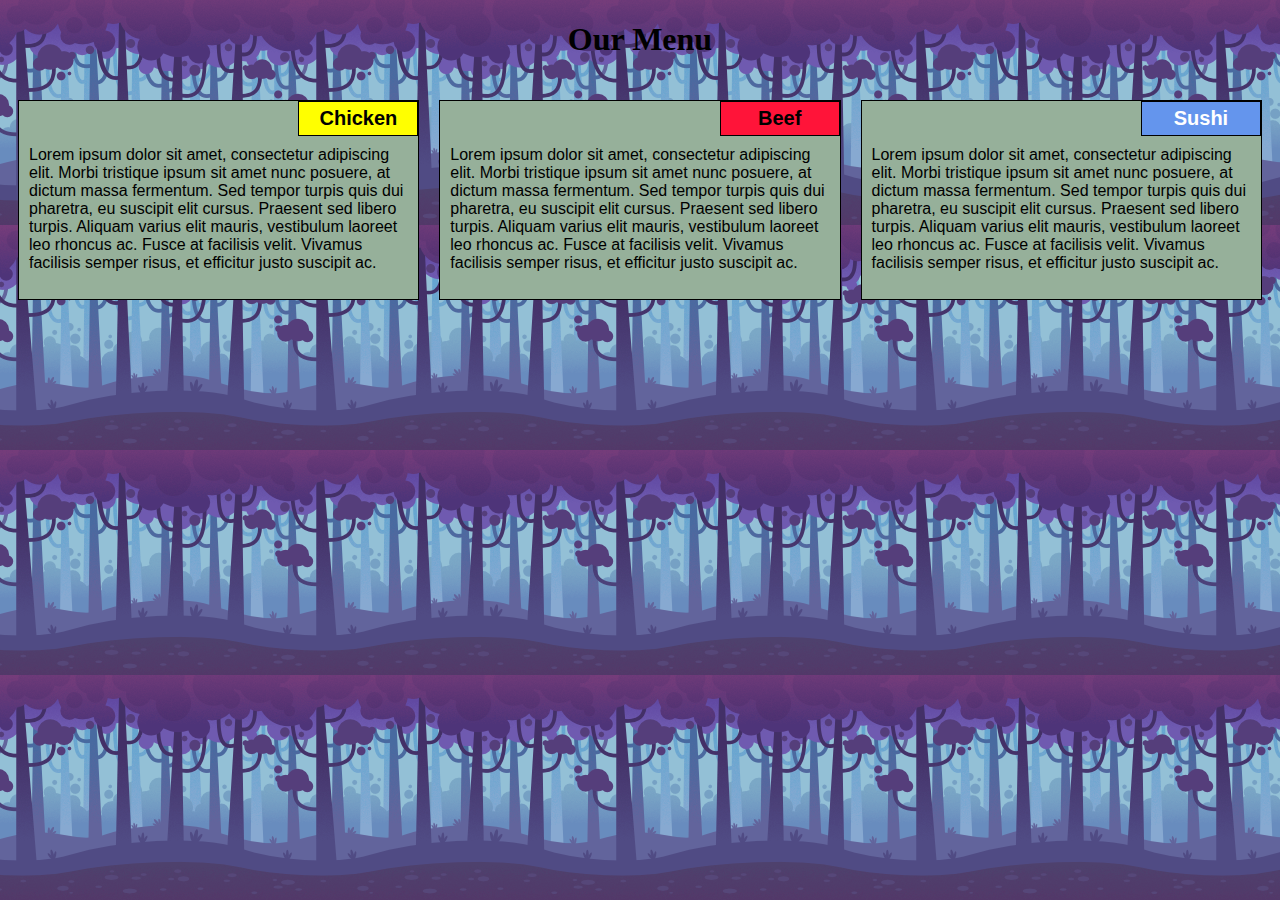
<file: module2/index.html>
<!DOCTYPE html>
<html>
<head>
	<meta charset="utf-8">

	<meta name="viewport" content="width=device-width, initial-scale=1">

	<link rel="stylesheet" type="text/css" href="css/styles.css">
	<title>Module 2 Solution</title>
</head>
<body>
	<h1>Our Menu</h1>
	<div class="row">
	<div class="container col-lg-4 col-md-6 col-sm-12">
		<section>
		<div id="chicken">
			Chicken
		</div>
		<p>
			Lorem ipsum dolor sit amet, consectetur adipiscing elit. Morbi tristique ipsum sit amet nunc posuere, at dictum massa fermentum. Sed tempor turpis quis dui pharetra, eu suscipit elit cursus. Praesent sed libero turpis. Aliquam varius elit mauris, vestibulum laoreet leo rhoncus ac. Fusce at facilisis velit. Vivamus facilisis semper risus, et efficitur justo suscipit ac. 
		</p>
		</section>
	</div>
	<div class="container col-lg-4 col-md-6 col-sm-12">
		<section>
		<div id="beef">
			Beef
		</div>
		<p>
			Lorem ipsum dolor sit amet, consectetur adipiscing elit. Morbi tristique ipsum sit amet nunc posuere, at dictum massa fermentum. Sed tempor turpis quis dui pharetra, eu suscipit elit cursus. Praesent sed libero turpis. Aliquam varius elit mauris, vestibulum laoreet leo rhoncus ac. Fusce at facilisis velit. Vivamus facilisis semper risus, et efficitur justo suscipit ac. 
		</p>
		</section>
	</div>
	<div class="container col-lg-4 col-md-12 col-sm-12">
		<section>
		<div id="sushi">
			Sushi
		</div>
		<p>
			Lorem ipsum dolor sit amet, consectetur adipiscing elit. Morbi tristique ipsum sit amet nunc posuere, at dictum massa fermentum. Sed tempor turpis quis dui pharetra, eu suscipit elit cursus. Praesent sed libero turpis. Aliquam varius elit mauris, vestibulum laoreet leo rhoncus ac. Fusce at facilisis velit. Vivamus facilisis semper risus, et efficitur justo suscipit ac. 
		</p>
		</section>
	</div>
	</div>
</body>
</html>
</file>
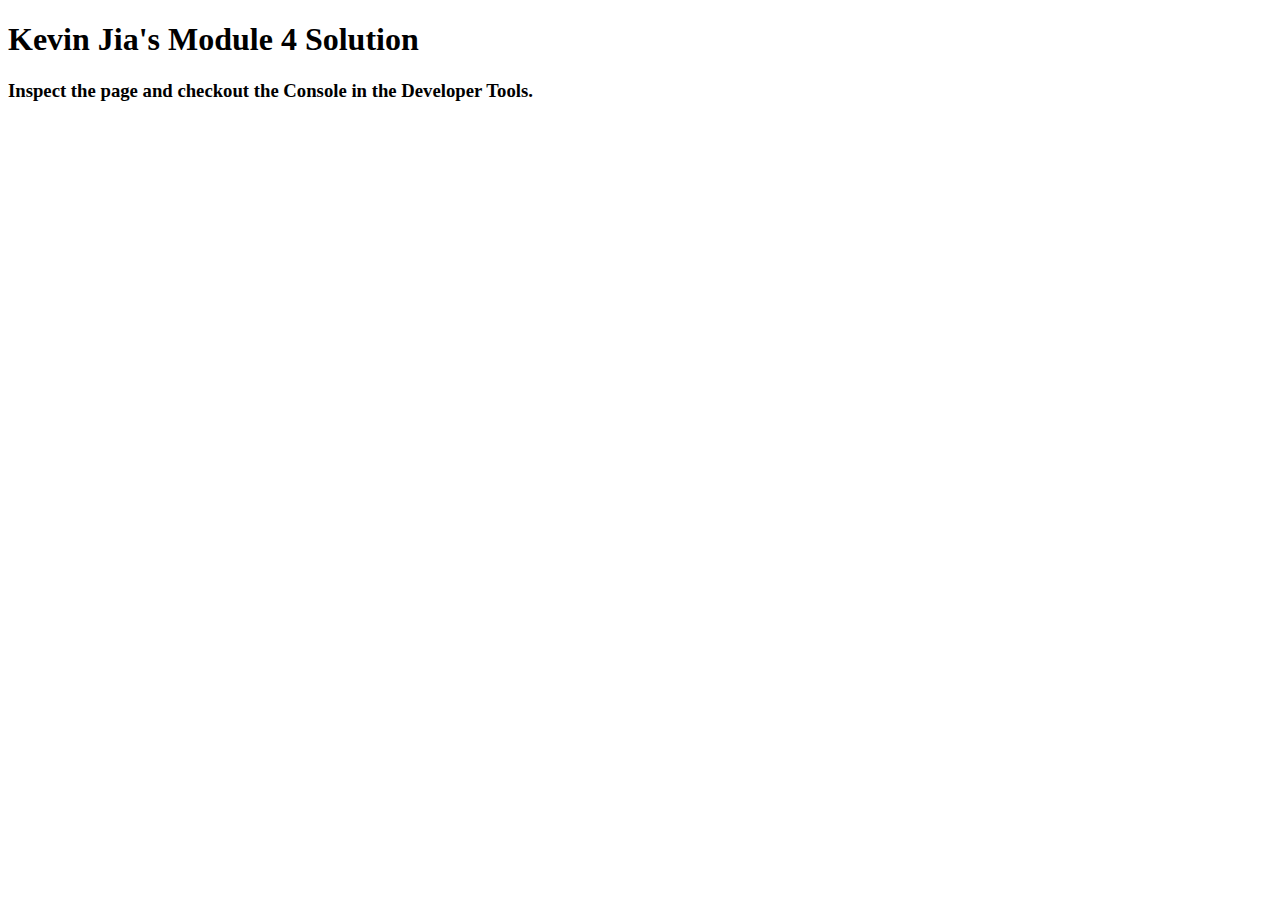
<file: module4/index.html>
<!DOCTYPE html>
<html>
<head>
  <meta charset="utf-8">
  <title>Module 4 Solution</title>
  <script>
    var names = []; // DO NOT REMOVE
  </script>
  <script src="SpeakHello.js"></script>
  <script src="SpeakGoodBye.js"></script>
  <script src="script.js"></script>
</head>
<body>
  <h1>Kevin Jia's Module 4 Solution</h1>
  <h3>Inspect the page and checkout the Console in the Developer Tools.</h3>
</body>
</html>
</file>
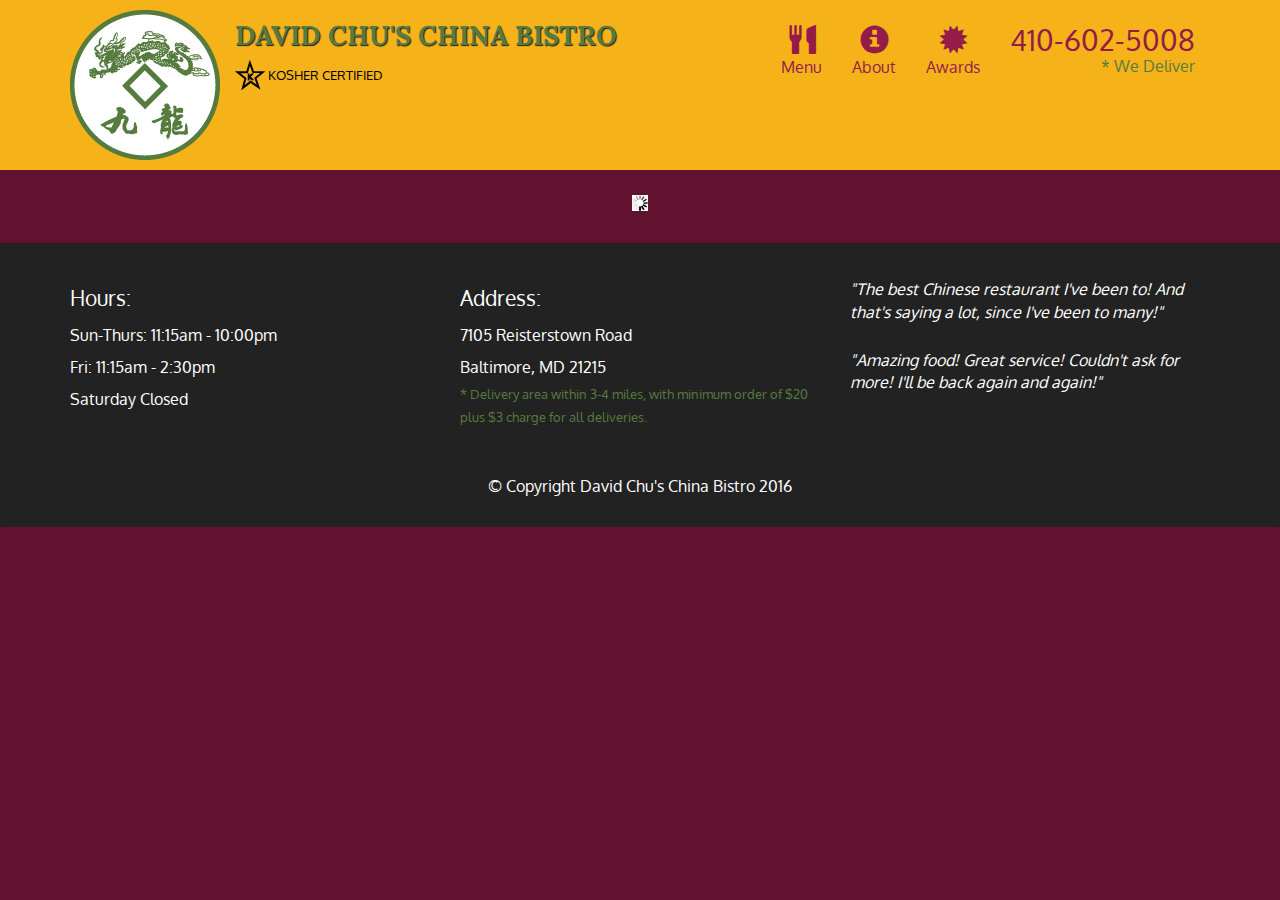
<file: module5/index.html>
<!doctype html>
<html lang="en">
  <head>
    <meta charset="utf-8">
    <meta http-equiv="X-UA-Compatible" content="IE=edge">
    <meta name="viewport" content="width=device-width, initial-scale=1">
    <title>David Chu's China Bistro</title>
    <link rel="stylesheet" href="css/bootstrap.min.css">
    <link rel="stylesheet" href="css/styles.css">
    <link href='https://fonts.googleapis.com/css?family=Oxygen:400,300,700' rel='stylesheet' type='text/css'>
    <link href='https://fonts.googleapis.com/css?family=Lora' rel='stylesheet' type='text/css'>
  </head>
<body>
  <header>
    <nav id="header-nav" class="navbar navbar-default">
      <div class="container">
        <div class="navbar-header">
          <a href="index.html" class="pull-left visible-md visible-lg">
            <div id="logo-img" alt="Logo image"></div>
          </a>

          <div class="navbar-brand">
            <a href="index.html"><h1>David Chu's China Bistro</h1></a>
            <p>
              <img src="images/star-k-logo.png" alt="Kosher certification">
              <span>Kosher Certified</span>
            </p>
          </div>

          <button id="navbarToggle" type="button" class="navbar-toggle collapsed" data-toggle="collapse" data-target="#collapsable-nav" aria-expanded="false">
            <span class="sr-only">Toggle navigation</span>
            <span class="icon-bar"></span>
            <span class="icon-bar"></span>
            <span class="icon-bar"></span>
          </button>
        </div>
        
        <div id="collapsable-nav" class="collapse navbar-collapse">
           <ul id="nav-list" class="nav navbar-nav navbar-right">
            <li id="navHomeButton" class="visible-xs active">
              <a href="index.html">
                <span class="glyphicon glyphicon-home"></span> Home</a>
            </li>
            <li id="navMenuButton">
              <a href="#" onclick="$dc.loadMenuCategories();">
                <span class="glyphicon glyphicon-cutlery"></span><br class="hidden-xs"> Menu</a>
            </li>
            <li>
              <a href="#">
                <span class="glyphicon glyphicon-info-sign"></span><br class="hidden-xs"> About</a>
            </li>
            <li>
              <a href="#">
                <span class="glyphicon glyphicon-certificate"></span><br class="hidden-xs"> Awards</a>
            </li>
            <li id="phone" class="hidden-xs">
              <a href="tel:410-602-5008">
                <span>410-602-5008</span></a><div>* We Deliver</div>
            </li>
          </ul><!-- #nav-list -->
        </div><!-- .collapse .navbar-collapse -->
      </div><!-- .container -->
    </nav><!-- #header-nav -->
  </header>

  <div id="call-btn" class="visible-xs">
    <a class="btn" href="tel:410-602-5008">
    <span class="glyphicon glyphicon-earphone"></span>
    410-602-5008
    </a>
  </div>
  <div id="xs-deliver" class="text-center visible-xs">* We Deliver</div>

  <div id="main-content" class="container"></div>

  <footer class="panel-footer">
    <div class="container">
      <div class="row">
        <section id="hours" class="col-sm-4">
          <span>Hours:</span><br>
          Sun-Thurs: 11:15am - 10:00pm<br>
          Fri: 11:15am - 2:30pm<br>
          Saturday Closed
          <hr class="visible-xs">
        </section>
        <section id="address" class="col-sm-4">
          <span>Address:</span><br>
          7105 Reisterstown Road<br>
          Baltimore, MD 21215
          <p>* Delivery area within 3-4 miles, with minimum order of $20 plus $3 charge for all deliveries.</p>
          <hr class="visible-xs">
        </section>
        <section id="testimonials" class="col-sm-4">
          <p>"The best Chinese restaurant I've been to! And that's saying a lot, since I've been to many!"</p>
          <p>"Amazing food! Great service! Couldn't ask for more! I'll be back again and again!"</p>
        </section>
      </div>
      <div class="text-center">&copy; Copyright David Chu's China Bistro 2016</div>
    </div>
  </footer>

  <!-- jQuery (Bootstrap JS plugins depend on it) -->
  <script src="js/jquery-2.1.4.min.js"></script>
  <script src="js/bootstrap.min.js"></script>
  <script src="js/ajax-utils.js"></script>
  <script src="js/script.js"></script>
</body>
</html>
</file>
<file: module2/css/styles.css>
* {
	box-sizing: border-box;
}

h1 {
	font-family: Brushstroke, fantasy;
	color: #000000;
	text-align: center;
}

body {
	background-image: url("background.jpg.jpg");
	background-color: #FEF5CA;

}

p {
	padding: 10px;
	margin: 0;
}

.container {
	border: none;
	margin-left: auto;
	margin-right: auto;
	margin-top: 10px;
	margin-bottom: 10px;
	padding: 10px;
}

section {
	border:	1px solid black;
	background-color: #96b09a;
	width: 100%;
	height: 200px;
	font-family: Helvetica;
	color: black;
	position: relative;
	overflow: auto;
}

#chicken {
	border: 1px solid black;
	text-align: center;
	width: 30%;
	margin-left: 70%;
	font-family: times-new-roman,sans-serif;
	font-weight: bold;
	font-size: 125%;
	margin-bottom: 0;
	margin-top: 0;
	padding: 5px;
	background-color: #FFFF00;
}

#beef {
	border: 1px solid black;
	text-align: center;
	width: 30%;
	margin-left: 70%;
	font-family: times-new-roman,sans-serif;
	font-weight: bold;
	font-size: 125%;
	margin-bottom: 0;
	margin-top: 0;
	padding: 5px;
	background-color: #FF1439;
}

#sushi {
	border: 1px solid black;
	text-align: center;
	width: 30%;
	margin-left: 70%;
	font-family: times-new-roman,sans-serif;
	font-weight: bold;
	font-size: 125%;
	margin-bottom: 0;
	margin-top: 0;
	background-color: #6495ED;
	color: white;
	padding: 5px;
}

.row {
	width: 100%;
}

/* Desktop view */

@media (min-width: 992px) {
  .col-lg-1, .col-lg-2, .col-lg-3, .col-lg-4, .col-lg-5, .col-lg-6, .col-lg-7, .col-lg-8, .col-lg-9, .col-lg-10, .col-lg-11, .col-lg-12 {
    float: left;
  }

  .col-lg-1 {
    width: 8.33%;
  }
  .col-lg-2 {
    width: 16.66%;
  }
  .col-lg-3 {
    width: 25%;
  }
  .col-lg-4 {
    width: 33.33%;
  }
  .col-lg-5 {
    width: 41.66%;
  }
  .col-lg-6 {
    width: 50%;
  }
  .col-lg-7 {
    width: 58.33%;
  }
  .col-lg-8 {
    width: 66.66%;
  }
  .col-lg-9 {
    width: 74.99%;
  }
  .col-lg-10 {
    width: 83.33%;
  }
  .col-lg-11 {
    width: 91.66%;
  }
  .col-lg-12 {
    width: 100%;
  }

}

/* Tablet view */

@media (min-width: 768px) and (max-width: 991px) {
  .col-md-1, .col-md-2, .col-md-3, .col-md-4, .col-md-5, .col-md-6, .col-md-7, .col-md-8, .col-md-9, .col-md-10, .col-md-11, .col-md-12 {
    float: left;
  }

  .col-md-1 {
    width: 8.33%;
  }
  .col-md-2 {
    width: 16.66%;
  }
  .col-md-3 {
    width: 25%;
  }
  .col-md-4 {
    width: 33.33%;
  }
  .col-md-5 {
    width: 41.66%;
  }
  .col-md-6 {
    width: 50%;
  }
  .col-md-7 {
    width: 58.33%;
  }
  .col-md-8 {
    width: 66.66%;
  }
  .col-md-9 {
    width: 74.99%;
  }
  .col-md-10 {
    width: 83.33%;
  }
  .col-md-11 {
    width: 91.66%;
  }
  .col-md-12 {
    width: 100%;
  }
}

/* Mobile view */

@media (max-width: 768px) {
  .col-sm-1, .col-sm-2, .col-sm-3, .col-sm-4, .col-sm-5, .col-sm-6, .col-sm-7, .col-sm-8, .col-sm-9, .col-sm-10, .col-sm-11, .col-sm-12 {
 	float: left;
  }

  .col-sm-1 {
    width: 8.33%;
  }
  .col-sm-2 {
    width: 16.66%;
  }
  .col-sm-3 {
    width: 25%;
  }
  .col-sm-4 {
    width: 33.33%;
  }
  .col-sm-5 {
    width: 41.66%;
  }
  .col-sm-6 {
    width: 50%;
  }
  .col-sm-7 {
    width: 58.33%;
  }
  .col-sm-8 {
    width: 66.66%;
  }
  .col-sm-9 {
    width: 74.99%;
  }
  .col-sm-10 {
    width: 83.33%;
  }
  .col-sm-11 {
    width: 91.66%;
  }
  .col-sm-12 {
    width: 100%;
  }
}
</file>
<file: module5/css/styles.css>
body {
  font-size: 16px;
  color: #fff;
  background-color: #61122f;
  font-family: 'Oxygen', sans-serif;
}

/** HEADER **/
#header-nav {
  background-color: #f6b319;
  border-radius: 0;
  border: 0;
}

#logo-img {
  background: url('../images/restaurant-logo_large.png') no-repeat;
  width: 150px;
  height: 150px;
  margin: 10px 15px 10px 0;
}

.navbar-brand {
  padding-top: 25px;
}
.navbar-brand h1 { /* Restaurant name */
  font-family: 'Lora', serif;
  color: #557c3e;
  font-size: 1.5em;
  text-transform: uppercase;
  font-weight: bold;
  text-shadow: 1px 1px 1px #222;
  margin-top: 0;
  margin-bottom: 0;
  line-height: .75;
}
.navbar-brand a:hover, .navbar-brand a:focus {
  text-decoration: none;
}
.navbar-brand p { /* Kosher cert */
  color: #000;
  text-transform: uppercase;
  font-size: .7em;
  margin-top: 15px;
}
.navbar-brand p span { /* Star-K */
  vertical-align: middle;
}

#nav-list {
  margin-top: 10px;
}
#nav-list a {
  color: #951C49;
  text-align: center;
}
#nav-list a:hover {
  background: #E7E7E7;
}
#nav-list a span {
  font-size: 1.8em;
}

#phone {
  margin-top: 5px;
}
#phone a { /* Phone number */
  text-align: right;
  padding-bottom: 0;
}
#phone div { /* We Deliver */
  color: #557c3e;
  text-align: right;
  padding-right: 15px;
}

.navbar-header button.navbar-toggle, .navbar-header .icon-bar {
  border: 1px solid #61122f;
}
.navbar-header button.navbar-toggle {
  clear: both;
  margin-top: -30px;
}
/* END HEADER */

/* FOOTER */
.panel-footer {
  margin-top: 30px;
  padding-top: 35px;
  padding-bottom: 30px;
  background-color: #222;
  border-top: 0;
}
.panel-footer div.row {
  margin-bottom: 35px;
}
#hours, #address {
  line-height: 2;
}
#hours > span, #address > span {
  font-size: 1.3em;
}
#address p {
  color: #557c3e;
  font-size: .8em;
  line-height: 1.8;
}
#testimonials {
  font-style: italic;
}
#testimonials p:nth-child(2) {
  margin-top: 25px;
}
/* END FOOTER */



/* HOME PAGE */
.container .jumbotron {
  box-shadow: 0 0 50px #3F0C1F;
  border: 2px solid #3F0C1F;
}

#menu-tile, #specials-tile, #map-tile {
  height: 250px;
  width: 100%;
  margin-bottom: 15px;
  position: relative;
  border: 2px solid #3F0C1F;
  overflow: hidden;
}
#menu-tile:hover, #specials-tile:hover, #map-tile:hover {
  box-shadow: 0 1px 5px 1px #cccccc;
}
#menu-tile {
  background: url('../images/menu-tile.jpg') no-repeat;
  background-position: center;
}
#specials-tile {
  background: url('../images/specials-tile.jpg') no-repeat;
  background-position: center;
}
#menu-tile span, #specials-tile span, #map-tile span {
  position: absolute;
  bottom: 0;
  right: 0;
  width: 100%;
  text-align: center;
  font-size: 1.6em;
  text-transform: uppercase;
  background-color: #000;
  color: #fff;
  opacity: .8;
}
/* END HOME PAGE */

/* MENU CATEGORIES PAGE */
.category-tile { 
  position: relative;
  border: 2px solid #3F0C1F;
  overflow: hidden;
  width: 200px;
  height: 200px;
  margin: 0 auto 15px;
}
.category-tile span {
  position: absolute;
  bottom: 0;
  right: 0;
  width: 100%;
  text-align: center;
  font-size: 1.2em;
  text-transform: uppercase;
  background-color: #000;
  color: #fff;
  opacity: .8;
}
.category-tile:hover {
  box-shadow: 0 1px 5px 1px #cccccc;
}

#menu-categories-title + div {
  margin-bottom: 50px;
}
/* END MENU CATEGORIES PAGE */

/* SINGLE CATEGORY PAGE */
.menu-item-tile {
  margin-bottom: 25px;
}
.menu-item-tile hr {
  width: 80%;
}
.menu-item-tile .menu-item-price {
  font-size: 1.1em;
  text-align: right;
  margin-top: -15px;
  margin-right: -15px;
}
.menu-item-tile .menu-item-price span {
  font-size: .6em;
}
.menu-item-photo {
  position: relative;
  border: 2px solid #3F0C1F; 
  overflow: hidden;
  padding: 0;
  margin-right: -15px;
  margin-left: auto;
  margin-bottom: 20px;
  max-width: 250px;
}
.menu-item-photo div {
  position: absolute;
  bottom: 0;
  right: 0;
  width: 80px;
  background-color: #557c3e;
  text-align: center;
}
.menu-item-description {
  padding-right: 30px;
}
h3.menu-item-title {
  margin: 0 0 10px;
}
.menu-item-details {
  font-size: .9em;
  font-style: italic;
}
/* END SINGLE CATEGORY PAGE */


/********** Large devices only **********/
@media (min-width: 1200px) {
  .container .jumbotron {
    background: url('../images/jumbotron_1200.jpg') no-repeat;
    height: 675px;
  }
}

/********** Medium devices only **********/
@media (min-width: 992px) and (max-width: 1199px) {
  /* Header */
  #logo-img {
    background: url('../images/restaurant-logo_medium.png') no-repeat;
    width: 100px;
    height: 100px;
    margin: 5px 5px 5px 0;
  }
  /* End Header */

  /* Home Page */
  .container .jumbotron {
    background: url('../images/jumbotron_992.jpg') no-repeat;
    height: 558px;
  }
  /* End Home Page */
}

/********** Small devices only **********/
@media (min-width: 768px) and (max-width: 991px) {
  /* Home Page */
  .container .jumbotron {
    background: url('../images/jumbotron_768.jpg') no-repeat;
    height: 432px;
  }
  /* End Home Page */
}

/********** Extra small devices only **********/
@media (max-width: 767px) {
  /* Header */
  .navbar-brand {
    padding-top: 10px;
    height: 80px;
  }
  .navbar-brand h1 { /* Restaurant name */
    padding-top: 10px;
    font-size: 5vw; /* 1vw = 1% of viewport width */
  }
  .navbar-brand p { /* Kosher cert */
    font-size: .6em;
    margin-top: 12px;
  }
  .navbar-brand p img { /* Star-K */
    height: 20px;
  }

  #collapsable-nav a { /* Collapsed nav menu text */
    font-size: 1.2em;
  }
  #collapsable-nav a span { /* Collapsed nav menu glyph */
    font-size: 1em;
    margin-right: 5px;
  }

  #call-btn > a {
    font-size: 1.5em;
    display: block;
    margin: 0 20px;
    padding: 10px;
    border: 2px solid #fff;
    background-color: #f6b319;
    color: #951c49;
  }
  #xs-deliver {
    margin-top: 5px;
    font-size: .7em;
    letter-spacing: .1em;
    text-transform: uppercase;
  }
  /* End Header */

  /* Footer */
  .panel-footer section {
    margin-bottom: 30px;
    text-align: center;
  }
  .panel-footer section:nth-child(3) {
    margin-bottom: 0; /* margin already exists on the whole row */
  }
  .panel-footer section hr {
    width: 50%;
  }
  /* End Footer */

  /* Home Page */
  .container .jumbotron {
    margin-top: 30px;
    padding: 0;
  }
  #menu-tile, #specials-tile {
    width: 360px;
    margin: 0 auto 15px;
  }

  .menu-item-photo {
    margin-right: auto;
  }
  .menu-item-tile .menu-item-price {
    text-align: center;
  }
  .menu-item-description {
    text-align: center;;
  }
}


/********** Super extra small devices Only :-) (e.g., iPhone 4) **********/
@media (max-width: 479px) {
  /* Header */
  .navbar-brand h1 { /* Restaurant name */
    padding-top: 5px;
    font-size: 6vw;
  }
  /* End Header */
  
  /* Home page */
  #menu-tile, #specials-tile {
    width: 280px;
    margin: 0 auto 15px;
  }

  .col-xxs-12 {
    position: relative;
    min-height: 1px;
    padding-right: 15px;
    padding-left: 15px;
    float: left;
    width: 100%;
  }
}
</file>
